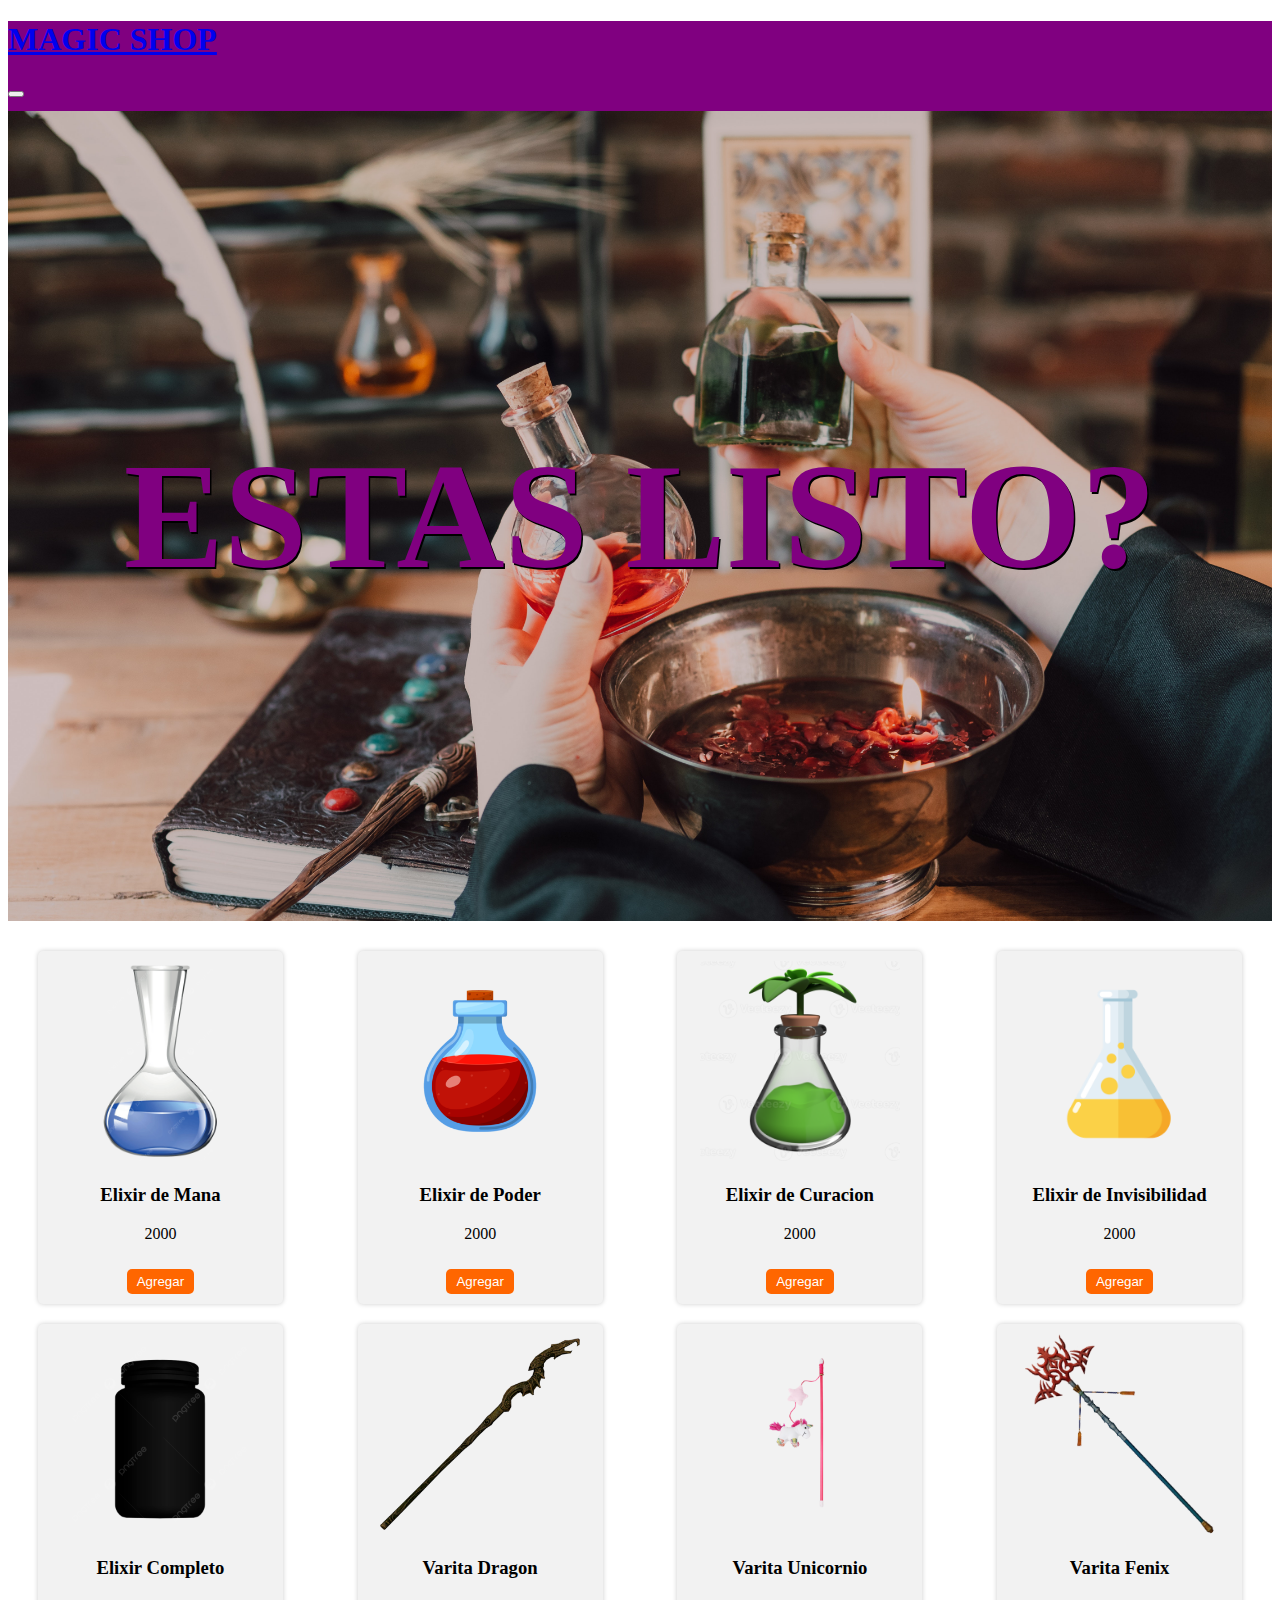
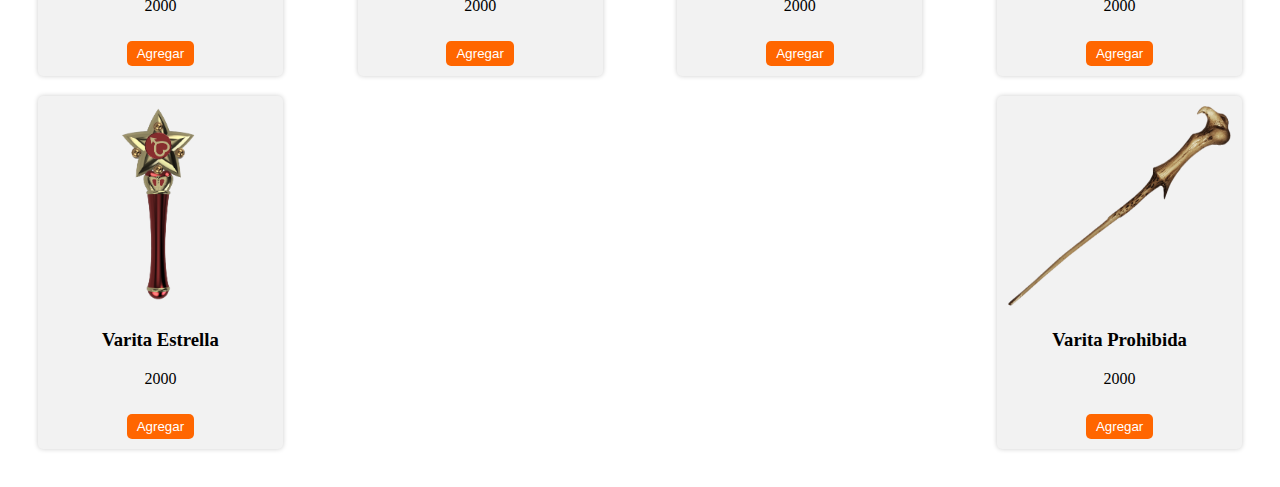
<file: index.html>
<!DOCTYPE html>
<html lang="en">
<head>
    <meta charset="UTF-8">
    <meta name="viewport" content="width=device-width, initial-scale=1.0">
    <!-- BOOTSTRAP -->
    <link rel="stylesheet" href="https://cdn.jsdelivr.net/npm/bootstrap-icons@1.11.1/font/bootstrap-icons.css">
    <link href="https://cdn.jsdelivr.net/npm/bootstrap@5.2.3/dist/css/bootstrap.min.css" rel="stylesheet" integrity="sha384-rbsA2VBKQhggwzxH7pPCaAqO46MgnOM80zW1RWuH61DGLwZJEdK2Kadq2F9CUG65" crossorigin="anonymous">
    <title>Document</title>
    <!-- CSS -->
    <link rel="stylesheet" href="./css/app.css">
</head>
<body>
    <header>
        <nav class="navbar navbar-expand-lg bg-body-tertiary">
            <div class="container-fluid">
              <a class="navbar-brand" href="index.html"><h1>MAGIC SHOP</h1></a>
              <button class="navbar-toggler" type="button" data-bs-toggle="collapse" data-bs-target="#navbarNav" aria-controls="navbarNav" aria-expanded="false" aria-label="Toggle navigation">
                <span class="navbar-toggler-icon"></span>
              </button>
              <div class="collapse navbar-collapse" id="navbarNav">
                <ul class="navbar-nav">
                  <li class="nav-item">
                    <a class="nav-link boton-carrito" href="./pages/carrito.html"> <i class="bi bi-bag-fill"></i> Carrito <span id= "numero-carrito"class="numero-carrito">0</span></a>
                    <i></i>
                  </li>
                </ul>
              </div>
            </div>
          </nav>
    </header>
    <main>
        <section class="banner">
            <h2>Estas listo?</h2>
        </section>
        <div id="contenedor-productos" class="contenedor-productos">
        </div>

    </main>
    <footer>

    </footer>
    <script src="https://cdn.jsdelivr.net/npm/bootstrap@5.2.3/dist/js/bootstrap.bundle.min.js" integrity="sha384-kenU1KFdBIe4zVF0s0G1M5b4hcpxyD9F7jL+jjXkk+Q2h455rYXK/7HAuoJl+0I4" crossorigin="anonymous"></script>
    <script src="./JS/productos.js"></script>

</body>
</html>
</file>
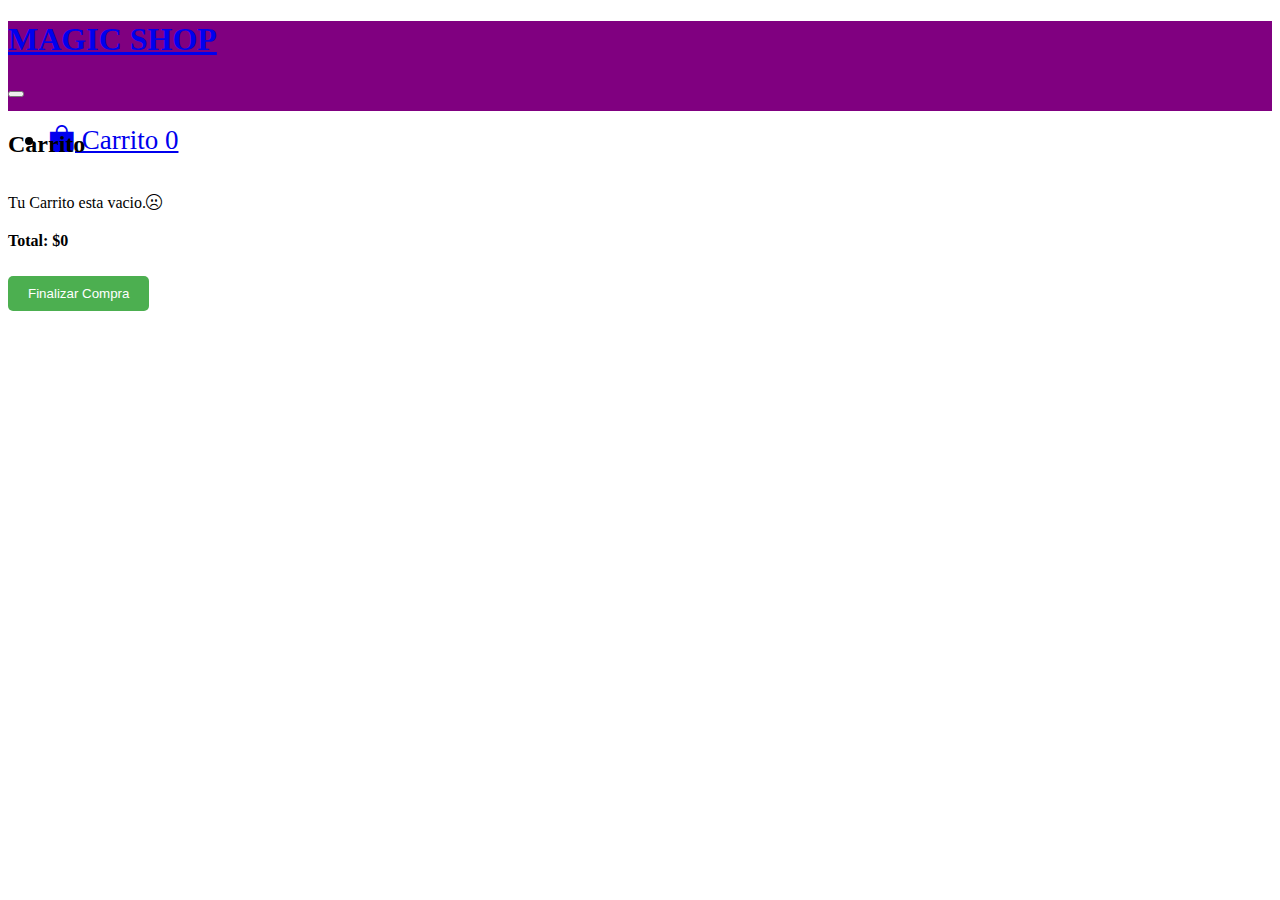
<file: pages/carrito.html>
<!DOCTYPE html>
<html lang="en">
    <head>
        <meta charset="UTF-8">
        <meta name="viewport" content="width=device-width, initial-scale=1.0">
        
        <link rel="stylesheet" href="https://cdn.jsdelivr.net/npm/bootstrap-icons@1.11.1/font/bootstrap-icons.css">
        <link href="https://cdn.jsdelivr.net/npm/bootstrap@5.2.3/dist/css/bootstrap.min.css" rel="stylesheet" integrity="sha384-rbsA2VBKQhggwzxH7pPCaAqO46MgnOM80zW1RWuH61DGLwZJEdK2Kadq2F9CUG65" crossorigin="anonymous">
        <title>Document</title>
        
        <link rel="stylesheet" href="../css/app.css">
    </head>
<body>
    <header>
        <nav class="navbar navbar-expand-lg bg-body-tertiary">
            <div class="container-fluid">
              <a class="navbar-brand" href="../index.html"><h1>MAGIC SHOP</h1></a>
              <button class="navbar-toggler" type="button" data-bs-toggle="collapse" data-bs-target="#navbarNav" aria-controls="navbarNav" aria-expanded="false" aria-label="Toggle navigation">
                <span class="navbar-toggler-icon"></span>
              </button>
              <div class="collapse navbar-collapse" id="navbarNav">
                <ul class="navbar-nav">
                  <li class="nav-item">
                    <a class="nav-link boton-carrito" href="./carrito.html"> <i class="bi bi-bag-fill"></i> Carrito <span id= "numero-carrito"class="numero-carrito">0</span></a>
                    <i></i>
                  </li>
                </ul>
              </div>
            </div>
          </nav>
    </header>
    <main>
        <h2 class="titulo-principal">Carrito</h2>
        <div class="contenedor-carrito">
            <p id="carrito-vacio" class="carrito-vacio">Tu Carrito esta vacio.<i class="bi bi-emoji-frown"></i></p>
            <div id="carrito-productos" class="carrito-productos disabled">

            </div>
            <div id="carrito-acciones"class="carrito-acciones disabled">
                <button></button>

            </div>
            <p id="carrito-comprado" class="carrito-comprado disabled">Muchas Gracias por tu compra</p>
            <p id="total-carrito" class="total-carrito">Total: $<span id="total-precio">0</span></p>
            <button id="finalizar-compra" class="btn btn-primary">Finalizar Compra</button>
        </div>

    </main>
    <script src="https://cdn.jsdelivr.net/npm/bootstrap@5.2.3/dist/js/bootstrap.bundle.min.js" integrity="sha384-kenU1KFdBIe4zVF0s0G1M5b4hcpxyD9F7jL+jjXkk+Q2h455rYXK/7HAuoJl+0I4" crossorigin="anonymous"></script>
    <script src="../JS/carrito.js"></script>

</body>
</html>
</file>
<file: css/app.css>
header {
  background-color: #800080; /* Cambiar el color a púrpura */
  height: 10vh;
}

header.navbar {
  background-color: #663300; /* Cambiar el color a marrón oscuro */
  justify-content: center;
  width: 100%;
  height: 10%;
  position: fixed;
  z-index: 2;
}

header .navbar .collapse {
  justify-content: end;
  font-size: 3vh;
  color: #000; /* Cambiar el color del texto a negro */
}
  main{
    display: flex;
    flex-direction: column;
  }
main .banner{
    background-image: url(../images/banner1.jpg);
    width: 100%;
    height: 90vh;
    background-size: cover;
    display: flex;
    justify-content: center;
}
main .banner h2 {
    justify-content: center;
    align-items: center;
    display: flex;
    font-size: 150px;
    color: #800080;
    text-transform: uppercase;
    text-shadow: 1.5px 1.5px black;
  }
  .disabled {
    display: none;
}
.contenedor-productos {
  display: flex;
  flex-wrap: wrap;
  justify-content: space-between; 
  align-items: flex-start;
  margin: 20px; 
}

.producto {
  width: calc(20% - 20px); 
  margin: 10px;
  background-color: #f2f2f2; 
  padding: 10px;
  border-radius: 5px; 
  box-shadow: 0 0 5px rgba(0, 0, 0, 0.2); 
  text-align: center; 
}

.producto-imagen {
  max-width: 100%;
  height: 200px;
  border-radius: 5px; 
}

.producto-info {
  text-align: center;
}

/* Botón "Agregar" */
.producto-agregar {
  background-color: #ff6600; 
  color: white;
  border: none;
  padding: 5px 10px;
  cursor: pointer;
  border-radius: 5px; 
  transition: background-color 0.3s ease; 
  margin-top: 10px; 
}

.producto-agregar:hover {
  background-color: #ff4500; 
}

/* Estilo para el carrito y botón "Finalizar Compra" */
.total-carrito {
  font-weight: bold;
  margin-top: 20px;
}

#finalizar-compra {
  background-color: #4CAF50;
  color: white;
  border: none;
  padding: 10px 20px;
  cursor: pointer;
  border-radius: 5px; 
  margin-top: 10px;
}

#finalizar-compra:hover {
  background-color: #45a049; 
}
</file>
